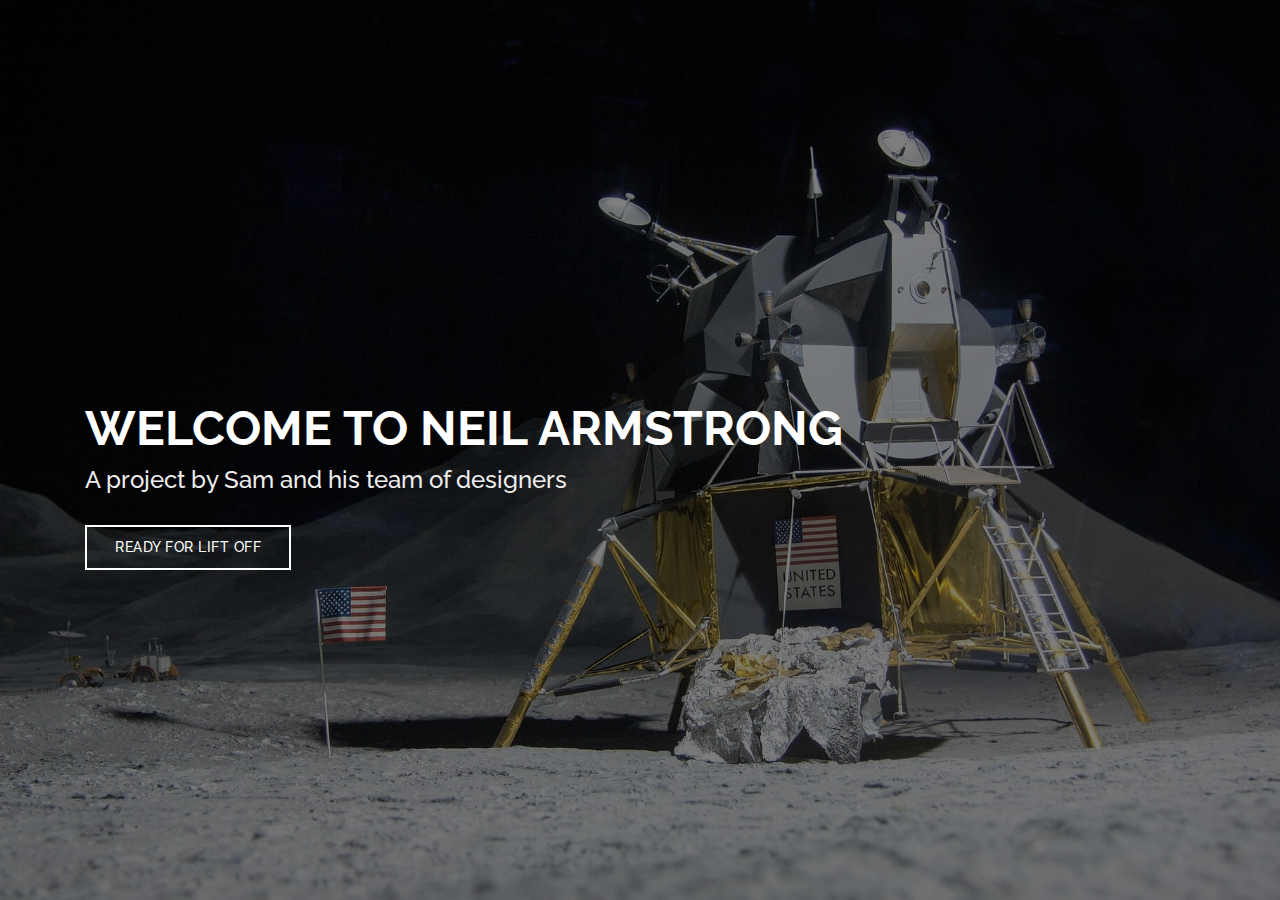
<file: index.html>
<!DOCTYPE html>
<html lang="en">

<head>
  <meta charset="UTF-8">
  <meta name="viewport" content="width=device-width, initial-scale=1.0">
  <meta http-equiv="X-UA-Compatible" content="ie=edge">
  <meta name="Description" content="Enter your description here" />

  <!-- Favicons -->
  <link href="assets/img/favicon-16x16.png" rel="icon">
  <link href="assets/img/apple-touch-icon.png" rel="apple-touch-icon">

  <!-- Google Fonts -->
  <link
    href="https://fonts.googleapis.com/css?family=Open+Sans:300,300i,400,400i,600,600i,700,700i|Raleway:300,300i,400,400i,500,500i,600,600i,700,700i|Poppins:300,300i,400,400i,500,500i,600,600i,700,700i"
    rel="stylesheet">

  <link rel="stylesheet" href="https://cdnjs.cloudflare.com/ajax/libs/twitter-bootstrap/4.6.0/css/bootstrap.min.css">
  <link rel="stylesheet" href="https://cdnjs.cloudflare.com/ajax/libs/font-awesome/5.15.2/css/all.min.css">
  <link rel="stylesheet" href="assets/css/style.css">
  <title>Neil Armstrong by Sam MdB Walsh Home Page</title>
</head>

<body>

  <!-- ======= Hero Section ======= -->
  <section id="hero" class="d-flex align-items-center">
    <div class="container position-relative" data-aos="fade-up" data-aos-delay="500">
      <h1>Welcome to Neil Armstrong</h1>
      <h2>A project by Sam and his team of designers</h2>
      <a href="main.html" class="btn-get-started">Ready for Lift Off</a>
    </div>
  </section><!-- End Hero -->







  <script src="https://cdnjs.cloudflare.com/ajax/libs/jquery/3.5.1/jquery.slim.min.js"></script>
  <script src="https://cdnjs.cloudflare.com/ajax/libs/popper.js/1.16.1/umd/popper.min.js"></script>
  <script src="https://cdnjs.cloudflare.com/ajax/libs/twitter-bootstrap/4.6.0/js/bootstrap.min.js"></script>
</body>

</html>
</file>
<file: assets/css/style.css>
/**
* Template Name: Day - v2.2.1
* Template URL: https://bootstrapmade.com/day-multipurpose-html-template-for-free/
* Author: BootstrapMade.com
* License: https://bootstrapmade.com/license/
*/

/*--------------------------------------------------------------
# General
--------------------------------------------------------------*/
html {
  scroll-behavior: smooth;
}


body {
  font-family: "Open Sans", sans-serif;
  color: #444444;
}

a {
  color: #cc1616;
}

a:hover {
  color: #e82d2d;
  text-decoration: none;
}

h1,
h2,
h3,
h4,
h5,
h6 {
  font-family: "Raleway", sans-serif;
}

/*--------------------------------------------------------------
# Back to top button
--------------------------------------------------------------*/
.back-to-top {
  position: fixed;
  display: none;
  right: 15px;
  bottom: 15px;
  z-index: 99999;
}

.back-to-top i {
  display: flex;
  align-items: center;
  justify-content: center;
  font-size: 24px;
  width: 40px;
  height: 40px;
  background: #cc1616;
  color: #fff;
  transition: all 0.4s;
}

.back-to-top i:hover {
  background: #e72323;
  color: #fff;
}

/*--------------------------------------------------------------
# Preloader
--------------------------------------------------------------*/
#preloader {
  position: fixed;
  top: 0;
  left: 0;
  right: 0;
  bottom: 0;
  z-index: 9999;
  overflow: hidden;
  background: #fff;
}

#preloader:before {
  content: "";
  position: fixed;
  top: calc(50% - 30px);
  left: calc(50% - 30px);
  border: 6px solid #cc1616;
  border-top-color: #efefef;
  border-radius: 50%;
  width: 60px;
  height: 60px;
  -webkit-animation: animate-preloader 1s linear infinite;
  animation: animate-preloader 1s linear infinite;
}

@-webkit-keyframes animate-preloader {
  0% {
    transform: rotate(0deg);
  }

  100% {
    transform: rotate(360deg);
  }
}

@keyframes animate-preloader {
  0% {
    transform: rotate(0deg);
  }

  100% {
    transform: rotate(360deg);
  }
}

/*--------------------------------------------------------------
# Disable aos animation delay on mobile devices
--------------------------------------------------------------*/
@media screen and (max-width: 768px) {
  [data-aos-delay] {
    transition-delay: 0 !important;
  }
}

/*--------------------------------------------------------------
# Top Bar
--------------------------------------------------------------*/
#topbar {
  height: 40px;
  font-size: 14px;
  transition: all 0.5s;
  color: rgba(255, 255, 255, 0.6);
}

#topbar.topbar-scrolled {
  top: -40px;
}

#topbar .contact-info a {
  line-height: 1;
  color: rgba(255, 255, 255, 0.6);
  transition: 0.3s;
}

#topbar .contact-info a:hover {
  color: #fff;
}

#topbar .contact-info i {
  color: #cc1616;
  padding-right: 4px;
}

#topbar .contact-info i.icofont-phone {
  margin-left: 15px;
}

#topbar .social-links a {
  color: rgba(255, 255, 255, 0.5);
  padding-left: 15px;
  display: inline-block;
  line-height: 1px;
  transition: 0.3s;
}

#topbar .social-links a:hover {
  color: #fff;
}

#topbar .social-links a:first-child {
  border-left: 0;
}

/*--------------------------------------------------------------
# Header
--------------------------------------------------------------*/
#header {
  background: rgba(52, 58, 64, 0.2);
  transition: all 0.5s;
  z-index: 997;
  top: 40px;
}

#header.header-scrolled {
  top: 0;
  background: rgba(0, 0, 0, 0.9);
}

#header .logo {
  font-size: 32px;
  margin: 0;
  padding: 0;
  line-height: 1;
  font-weight: 700;
  letter-spacing: 2px;
  text-transform: uppercase;
}

#header .logo a {
  color: #fff;
}

#header .logo img {
  max-height: 40px;
}

@media (max-width: 992px) {
  #header {
    top: 0;
    padding: 15px 0;
    background: transparent;
  }

  #header .logo {
    font-size: 28px;
  }
}

.header-inner-pages {
  background: rgba(0, 0, 0, 0.9) !important;
}

/*--------------------------------------------------------------
# Navigation Menu
--------------------------------------------------------------*/
/* Desktop Navigation */
.nav-menu ul {
  margin: 0;
  padding: 0;
  list-style: none;
}

.nav-menu>ul {
  display: flex;
}

.nav-menu>ul>li {
  position: relative;
  white-space: nowrap;
  padding: 18px 15px;
  margin-left: 5px;
  transition: 0.3s;
}

.nav-menu a {
  display: block;
  position: relative;
  color: #fff;
  transition: 0.3s;
  font-size: 14px;
  font-family: "Open Sans", sans-serif;
}

.nav-menu>ul>li:hover,
.nav-menu .active {
  background: #cc1616;
}

.nav-menu .drop-down ul {
  display: block;
  position: absolute;
  left: 0;
  top: calc(100% + 30px);
  z-index: 99;
  opacity: 0;
  visibility: hidden;
  padding: 10px 0;
  background: #fff;
  box-shadow: 0px 0px 30px rgba(127, 137, 161, 0.25);
  transition: 0.3s;
}

.nav-menu .drop-down:hover>ul {
  opacity: 1;
  top: 100%;
  visibility: visible;
}

.nav-menu .drop-down li {
  min-width: 180px;
  position: relative;
}

.nav-menu .drop-down ul a {
  padding: 10px 20px;
  font-size: 14px;
  font-weight: 500;
  text-transform: none;
  color: #191919;
}

.nav-menu .drop-down ul a:hover,
.nav-menu .drop-down ul .active>a,
.nav-menu .drop-down ul li:hover>a {
  color: #e82d2d;
}

.nav-menu .drop-down>a:after {
  content: "\ea99";
  font-family: IcoFont;
  padding-left: 5px;
}

.nav-menu .drop-down .drop-down ul {
  top: 0;
  left: calc(100% - 30px);
}

.nav-menu .drop-down .drop-down:hover>ul {
  opacity: 1;
  top: 0;
  left: 100%;
}

.nav-menu .drop-down .drop-down>a {
  padding-right: 35px;
}

.nav-menu .drop-down .drop-down>a:after {
  content: "\eaa0";
  font-family: IcoFont;
  position: absolute;
  right: 15px;
}

@media (max-width: 1366px) {
  .nav-menu .drop-down .drop-down ul {
    left: -90%;
  }

  .nav-menu .drop-down .drop-down:hover>ul {
    left: -100%;
  }

  .nav-menu .drop-down .drop-down>a:after {
    content: "\ea9d";
  }
}

/* Mobile Navigation */
.mobile-nav-toggle {
  position: fixed;
  right: 15px;
  top: 15px;
  z-index: 9998;
  border: 0;
  background: none;
  font-size: 24px;
  transition: all 0.4s;
  outline: none !important;
  line-height: 1;
  cursor: pointer;
  text-align: right;
}

.mobile-nav-toggle i {
  color: #fff;
}

.mobile-nav {
  position: fixed;
  top: 55px;
  right: 15px;
  bottom: 15px;
  left: 15px;
  z-index: 9999;
  overflow-y: auto;
  background: #fff;
  transition: ease-in-out 0.2s;
  opacity: 0;
  visibility: hidden;
  border-radius: 10px;
  padding: 10px 0;
}

.mobile-nav * {
  margin: 0;
  padding: 0;
  list-style: none;
}

.mobile-nav a {
  display: block;
  position: relative;
  color: #191919;
  padding: 10px 20px;
  font-weight: 500;
  outline: none;
}

.mobile-nav a:hover,
.mobile-nav .active>a,
.mobile-nav li:hover>a {
  color: #e82d2d;
  text-decoration: none;
}

.mobile-nav .drop-down>a:after {
  content: "\ea99";
  font-family: IcoFont;
  padding-left: 10px;
  position: absolute;
  right: 15px;
}

.mobile-nav .active.drop-down>a:after {
  content: "\eaa1";
}

.mobile-nav .drop-down>a {
  padding-right: 35px;
}

.mobile-nav .drop-down ul {
  display: none;
  overflow: hidden;
}

.mobile-nav .drop-down li {
  padding-left: 20px;
}

.mobile-nav-overly {
  width: 100%;
  height: 100%;
  z-index: 9997;
  top: 0;
  left: 0;
  position: fixed;
  background: rgba(0, 0, 0, 0.6);
  overflow: hidden;
  display: none;
  transition: ease-in-out 0.2s;
}

.mobile-nav-active {
  overflow: hidden;
}

.mobile-nav-active .mobile-nav {
  opacity: 1;
  visibility: visible;
}

.mobile-nav-active .mobile-nav-toggle i {
  color: #fff;
}

/*--------------------------------------------------------------
# Hero Section
--------------------------------------------------------------*/
#hero {
  width: 100%;
  height: 100vh;
  background: url("../img/moon.jpg") top center;
  background-size: cover;
  position: relative;
}

#hero:before {
  content: "";
  background: rgba(0, 0, 0, 0.5);
  position: absolute;
  bottom: 0;
  top: 0;
  left: 0;
  right: 0;
}

#hero .container {
  padding-top: 70px;
}

#hero h1 {
  margin: 0 0 10px 0;
  font-size: 48px;
  font-weight: 700;
  line-height: 56px;
  text-transform: uppercase;
  color: #fff;
}

#hero h2 {
  color: #eee;
  margin-bottom: 30px;
  font-size: 24px;
}

#hero .btn-get-started {
  font-family: "Raleway", sans-serif;
  text-transform: uppercase;
  font-weight: 500;
  font-size: 14px;
  letter-spacing: 0.5px;
  display: inline-block;
  padding: 10px 28px;
  transition: 0.5s;
  border: 2px solid #fff;
  color: #fff;
}

#hero .btn-get-started:hover {
  background: #cc1616;
  border-color: #cc1616;
  cursor: pointer;
}

@media (min-width: 1024px) {
  #hero {
    background-attachment: fixed;
  }
}

@media (max-width: 768px) {
  #hero {
    text-align: center;
  }

  #hero .container {
    padding-top: 40px;
  }

  #hero h1 {
    font-size: 28px;
    line-height: 36px;
  }

  #hero h2 {
    font-size: 18px;
    line-height: 24px;
    margin-bottom: 30px;
  }
}

/*--------------------------------------------------------------
# Sections General
--------------------------------------------------------------*/
section {
  padding: 60px 0;
  overflow: hidden;
}

.section-title {
  text-align: center;
  padding: 30px 0;
  position: relative;
}

.section-title h2 {
  font-size: 32px;
  font-weight: 700;
  text-transform: uppercase;
  margin-bottom: 20px;
  padding-bottom: 0;
  color: #191919;
  position: relative;
  z-index: 2;
}

.section-title span {
  position: absolute;
  top: 30px;
  color: #f4f4f4;
  left: 0;
  right: 0;
  z-index: 1;
  font-weight: 700;
  font-size: 52px;
  text-transform: uppercase;
  line-height: 0;
}

.section-title p {
  margin-bottom: 0;
  position: relative;
  z-index: 2;
}

@media (max-width: 575px) {
  .section-title h2 {
    font-size: 28px;
    margin-bottom: 15px;
  }

  .section-title span {
    font-size: 38px;
  }
}

/*--------------------------------------------------------------
# About
--------------------------------------------------------------*/
.about .content h3 {
  font-weight: 600;
  font-size: 26px;
}

.about .content ul {
  list-style: none;
  padding: 0;
}

.about .content ul li {
  padding-bottom: 10px;
}

.about .content ul i {
  font-size: 20px;
  padding-right: 4px;
  color: #cc1616;
}

.about .content p:last-child {
  margin-bottom: 0;
}

/*--------------------------------------------------------------
# Why Us
--------------------------------------------------------------*/
.why-us {
  padding-top: 0;
}

.why-us .box {
  padding: 50px 30px;
  box-shadow: 0px 2px 15px rgba(0, 0, 0, 0.1);
  transition: all ease-in-out 0.3s;
}

.why-us .box span {
  display: block;
  font-size: 28px;
  font-weight: 700;
  color: #ed5b5b;
}

.why-us .box h4 {
  font-size: 24px;
  font-weight: 600;
  padding: 0;
  margin: 20px 0;
  color: #191919;
}

.why-us .box p {
  color: #aaaaaa;
  font-size: 15px;
  margin: 0;
  padding: 0;
}

.why-us .box:hover {
  background: #cc1616;
  padding: 30px 30px 70px 30px;
  box-shadow: 10px 15px 30px rgba(0, 0, 0, 0.18);
}

.why-us .box:hover span,
.why-us .box:hover h4,
.why-us .box:hover p {
  color: #fff;
}

/*--------------------------------------------------------------
# Clients
--------------------------------------------------------------*/
.clients {
  background: #f2f2f2;
  padding: 15px 0;
  text-align: center;
}

.clients img {
  width: 50%;
  filter: grayscale(100);
  transition: all 0.4s ease-in-out;
  display: inline-block;
  padding: 15px 0;
}

.clients img:hover {
  filter: none;
  transform: scale(1.2);
}

@media (max-width: 768px) {
  .clients img {
    width: 40%;
  }
}

/*--------------------------------------------------------------
# Services
--------------------------------------------------------------*/


.services .icon-box {
  text-align: center;
  padding: 80px 20px;
  transition: all ease-in-out 0.3s;
  box-shadow: 0px 2px 15px rgba(0, 0, 0, 0.1);
}

.services .icon-box .icon {
  margin: 0 auto;
  width: 64px;
  height: 64px;
  background: #cc1616;
  transition: all .3s ease-out 0s;
  display: flex;
  align-items: center;
  justify-content: center;
  margin-bottom: 20px;
  transform-style: preserve-3d;
}

.services .icon-box .icon i {
  color: #fff;
  font-size: 28px;
}

.services .icon-box .icon::before {
  position: absolute;
  content: '';
  left: -8px;
  top: -8px;
  height: 100%;
  width: 100%;
  background: #fce5e5;
  transition: all .3s ease-out 0s;
  transform: translateZ(-1px);
}

.services .icon-box h4 {
  font-weight: 700;
  margin-bottom: 15px;
  font-size: 24px;
}

.services .icon-box h4 a {
  color: #191919;
}

.services .icon-box p {
  line-height: 24px;
  font-size: 14px;
  margin-bottom: 0;
}

.services .icon-box:hover {
  background: #cc1616;
  border-color: #cc1616;
  padding: 70px 20px 90px 20px;
}

.services .icon-box:hover .icon {
  background: #fff;
}

.services .icon-box:hover .icon i {
  color: #cc1616;
}

.services .icon-box:hover .icon::before {
  background: #e82d2d;
}

.services .icon-box:hover h4 a,
.services .icon-box:hover p {
  color: #fff;
}

/*--------------------------------------------------------------
# Cta
--------------------------------------------------------------*/
.cta {
  background: linear-gradient(rgba(2, 2, 2, 0.5), rgba(0, 0, 0, 0.5)), url("../img/ap.jpg") fixed center center;
  background-size: cover;
  padding: 120px 0;
}

.cta h3 {
  color: #fff;
  font-size: 28px;
  font-weight: 700;
}

.cta p {
  color: #fff;
}

.cta .cta-btn {
  font-family: "Raleway", sans-serif;
  text-transform: uppercase;
  font-weight: 500;
  font-size: 14px;
  letter-spacing: 1px;
  display: inline-block;
  padding: 10px 28px;
  transition: 0.5s;
  margin-top: 10px;
  border: 2px solid #fff;
  color: #fff;
}

.cta .cta-btn:hover {
  background: #cc1616;
  border: 2px solid #cc1616;
}

/*--------------------------------------------------------------
# Portfolio
--------------------------------------------------------------*/
.portfolio #portfolio-flters {
  padding: 0;
  margin: 0 auto 25px auto;
  list-style: none;
  text-align: center;
  border-radius: 50px;
}

.portfolio #portfolio-flters li {
  cursor: pointer;
  display: inline-block;
  padding: 10px 15px;
  font-size: 15px;
  font-weight: 500;
  line-height: 1;
  text-transform: uppercase;
  color: #444444;
  margin-bottom: 5px;
  transition: all 0.3s ease-in-out;
  font-family: "Poppins", sans-serif;
}

.portfolio #portfolio-flters li:hover,
.portfolio #portfolio-flters li.filter-active {
  color: #e82d2d;
}

.portfolio #portfolio-flters li:last-child {
  margin-right: 0;
}

.portfolio .portfolio-item {
  margin-bottom: 30px;
}

.portfolio .portfolio-item .portfolio-info {
  opacity: 0;
  position: absolute;
  left: 30px;
  right: 30px;
  bottom: 0;
  z-index: 3;
  transition: all ease-in-out 0.3s;
  background: rgba(255, 255, 255, 0.9);
  padding: 15px;
}

.portfolio .portfolio-item .portfolio-info h4 {
  font-size: 18px;
  color: #fff;
  font-weight: 600;
  color: #191919;
}

.portfolio .portfolio-item .portfolio-info p {
  color: #4c4c4c;
  font-size: 14px;
  margin-bottom: 0;
}

.portfolio .portfolio-item .portfolio-info .preview-link,
.portfolio .portfolio-item .portfolio-info .details-link {
  position: absolute;
  right: 40px;
  font-size: 24px;
  top: calc(50% - 18px);
  color: #333333;
}

.portfolio .portfolio-item .portfolio-info .preview-link:hover,
.portfolio .portfolio-item .portfolio-info .details-link:hover {
  color: #cc1616;
}

.portfolio .portfolio-item .portfolio-info .details-link {
  right: 10px;
}

.portfolio .portfolio-item .portfolio-links {
  opacity: 0;
  left: 0;
  right: 0;
  text-align: center;
  z-index: 3;
  position: absolute;
  transition: all ease-in-out 0.3s;
}

.portfolio .portfolio-item .portfolio-links a {
  color: #fff;
  margin: 0 2px;
  font-size: 28px;
  display: inline-block;
  transition: 0.3s;
}

.portfolio .portfolio-item .portfolio-links a:hover {
  color: #e82d2d;
}

.portfolio .portfolio-item:hover .portfolio-info {
  opacity: 1;
  bottom: 20px;
}

/*--------------------------------------------------------------
# Pricing
--------------------------------------------------------------*/
.pricing .box {
  padding: 20px;
  background: #f9f9f9;
  text-align: center;
  border-radius: 8px;
  position: relative;
  overflow: hidden;
}

.pricing .box h3 {
  font-weight: 400;
  padding: 15px;
  font-size: 18px;
  text-transform: uppercase;
  font-weight: 600;
  color: #191919;
}

.pricing .box h4 {
  font-size: 42px;
  color: #cc1616;
  font-weight: 500;
  font-family: "Open Sans", sans-serif;
  margin-bottom: 20px;
}

.pricing .box h4 sup {
  font-size: 20px;
  top: -15px;
  left: -3px;
}

.pricing .box h4 span {
  color: #bababa;
  font-size: 16px;
  font-weight: 300;
}

.pricing .box ul {
  padding: 0;
  list-style: none;
  color: #191919;
  text-align: center;
  line-height: 20px;
  font-size: 14px;
}

.pricing .box ul li {
  padding-bottom: 16px;
}

.pricing .box ul i {
  color: #cc1616;
  font-size: 18px;
  padding-right: 4px;
}

.pricing .box ul .na {
  color: #ccc;
  text-decoration: line-through;
}

.pricing .box .btn-wrap {
  padding: 15px;
  text-align: center;
}

.pricing .box .btn-buy {
  background: #cc1616;
  display: inline-block;
  padding: 10px 40px;
  color: #fff;
  transition: none;
  font-size: 14px;
  font-weight: 400;
  font-family: "Raleway", sans-serif;
  font-weight: 600;
  transition: 0.3s;
}

.pricing .box .btn-buy:hover {
  background: #e82d2d;
}

.pricing .featured {
  background: #cc1616;
  box-shadow: none;
  color: #fff;
}

.pricing .featured h3,
.pricing .featured h4,
.pricing .featured ul,
.pricing .featured ul li,
.pricing .featured ul .na {
  color: #fff;
}

.pricing .featured h4 span {
  color: rgba(255, 255, 255, 0.58);
}

.pricing .featured .btn-wrap {
  padding: 15px;
  text-align: center;
}

.pricing .featured .btn-buy {
  background: rgba(255, 255, 255, 0.2);
}

.pricing .featured .btn-buy:hover {
  background: #fff;
  color: #cc1616;
}

/*--------------------------------------------------------------
# Team
--------------------------------------------------------------*/
.team .member {
  text-align: center;
  margin-bottom: 20px;
  box-shadow: 0px 0px 12px 0px rgba(0, 0, 0, 0.1);
  padding: 30px 20px;
  background: #fff;
}

.team .member img {
  max-width: 60%;
  border-radius: 50%;
  margin: 0 0 30px 0;
}

.team .member h4 {
  font-weight: 700;
  margin-bottom: 2px;
  font-size: 18px;
}

.team .member span {
  font-style: italic;
  display: block;
  font-size: 13px;
}

.team .member p {
  padding-top: 10px;
  font-size: 14px;
  font-style: italic;
  color: #aaaaaa;
}

.team .member .social {
  margin-top: 15px;
}

.team .member .social a {
  color: #919191;
  transition: 0.3s;
}

.team .member .social a:hover {
  color: #cc1616;
}

.team .member .social i {
  font-size: 18px;
  margin: 0 2px;
}

/*--------------------------------------------------------------
# Contact
--------------------------------------------------------------*/
.contact .info-box {
  color: #444444;
  text-align: center;
  box-shadow: 0 0 30px rgba(214, 215, 216, 0.6);
  padding: 20px 0 30px 0;
}

.contact .info-box i {
  font-size: 32px;
  color: #cc1616;
  border-radius: 50%;
  padding: 8px;
  border: 2px dotted #f5a0a0;
}

.contact .info-box h3 {
  font-size: 20px;
  color: #777777;
  font-weight: 700;
  margin: 10px 0;
}

.contact .info-box p {
  padding: 0;
  line-height: 24px;
  font-size: 14px;
  margin-bottom: 0;
}

.contact .php-email-form {
  box-shadow: 0 0 30px rgba(214, 215, 216, 0.6);
  padding: 30px;
}

.contact .php-email-form .validate {
  display: none;
  color: red;
  margin: 0 0 15px 0;
  font-weight: 400;
  font-size: 13px;
}

.contact .php-email-form .error-message {
  display: none;
  color: #fff;
  background: #ed3c0d;
  text-align: left;
  padding: 15px;
  font-weight: 600;
}

.contact .php-email-form .error-message br+br {
  margin-top: 25px;
}

.contact .php-email-form .sent-message {
  display: none;
  color: #fff;
  background: #18d26e;
  text-align: center;
  padding: 15px;
  font-weight: 600;
}

.contact .php-email-form .loading {
  display: none;
  background: #fff;
  text-align: center;
  padding: 15px;
}

.contact .php-email-form .loading:before {
  content: "";
  display: inline-block;
  border-radius: 50%;
  width: 24px;
  height: 24px;
  margin: 0 10px -6px 0;
  border: 3px solid #18d26e;
  border-top-color: #eee;
  -webkit-animation: animate-loading 1s linear infinite;
  animation: animate-loading 1s linear infinite;
}

.contact .php-email-form input,
.contact .php-email-form textarea {
  border-radius: 0;
  box-shadow: none;
  font-size: 14px;
}

.contact .php-email-form input::focus,
.contact .php-email-form textarea::focus {
  background-color: #cc1616;
}

.contact .php-email-form input {
  padding: 20px 15px;
}

.contact .php-email-form textarea {
  padding: 12px 15px;
}

.contact .php-email-form button[type="submit"] {
  background: #cc1616;
  border: 0;
  padding: 10px 24px;
  color: #fff;
  transition: 0.4s;
}

.contact .php-email-form button[type="submit"]:hover {
  background: #e82d2d;
}

@-webkit-keyframes animate-loading {
  0% {
    transform: rotate(0deg);
  }

  100% {
    transform: rotate(360deg);
  }
}

@keyframes animate-loading {
  0% {
    transform: rotate(0deg);
  }

  100% {
    transform: rotate(360deg);
  }
}

/*--------------------------------------------------------------
# Breadcrumbs
--------------------------------------------------------------*/
.breadcrumbs {
  padding: 15px 0;
  background: #efefef;
  margin-top: 98px;
}

@media (max-width: 992px) {
  .breadcrumbs {
    margin-top: 50px;
  }
}

.breadcrumbs h2 {
  font-size: 26px;
  font-weight: 600;
}

.breadcrumbs ol {
  display: flex;
  flex-wrap: wrap;
  list-style: none;
  padding: 0 0 10px 0;
  margin: 0;
  font-size: 14px;
}

.breadcrumbs ol li+li {
  padding-left: 10px;
}

.breadcrumbs ol li+li::before {
  display: inline-block;
  padding-right: 10px;
  color: #333333;
  content: "/";
}

/*--------------------------------------------------------------
# Portfolio Details
--------------------------------------------------------------*/
.portfolio-details {
  padding-top: 40px;
}

.portfolio-details .portfolio-details-container {
  position: relative;
}

.portfolio-details .portfolio-details-carousel {
  position: relative;
  z-index: 1;
}

.portfolio-details .portfolio-details-carousel .owl-nav,
.portfolio-details .portfolio-details-carousel .owl-dots {
  margin-top: 5px;
  text-align: left;
}

.portfolio-details .portfolio-details-carousel .owl-dot {
  display: inline-block;
  margin: 0 10px 0 0;
  width: 12px;
  height: 12px;
  border-radius: 50%;
  background-color: #ddd !important;
}

.portfolio-details .portfolio-details-carousel .owl-dot.active {
  background-color: #cc1616 !important;
}

.portfolio-details .portfolio-info {
  padding: 30px;
  position: absolute;
  right: 0;
  bottom: -70px;
  background: #fff;
  box-shadow: 0px 2px 15px rgba(0, 0, 0, 0.1);
  z-index: 2;
}

.portfolio-details .portfolio-info h3 {
  font-size: 22px;
  font-weight: 700;
  margin-bottom: 20px;
  padding-bottom: 20px;
  border-bottom: 1px solid #eee;
}

.portfolio-details .portfolio-info ul {
  list-style: none;
  padding: 0;
  font-size: 15px;
}

.portfolio-details .portfolio-info ul li+li {
  margin-top: 10px;
}

.portfolio-details .portfolio-description {
  padding-top: 50px;
}

.portfolio-details .portfolio-description h2 {
  width: 50%;
  font-size: 26px;
  font-weight: 700;
  margin-bottom: 20px;
}

.portfolio-details .portfolio-description p {
  padding: 0 0 0 0;
}

@media (max-width: 768px) {
  .portfolio-details .portfolio-info {
    position: static;
    margin-top: 30px;
  }
}

/*--------------------------------------------------------------
# Footer
--------------------------------------------------------------*/
#footer {
  background: #0c0c0c;
  padding: 0 0 30px 0;
  color: #fff;
  font-size: 14px;
}

#footer .footer-top {
  padding: 60px 0 30px 0;
}

#footer .footer-top .footer-info {
  margin-bottom: 15px;
  background: #191919;
  color: #fff;
  border-top: 4px solid #cc1616;
  text-align: center;
  padding: 30px 20px;
}

#footer .footer-top .footer-info h3 {
  font-size: 36px;
  margin: 0 0 20px 0;
  padding: 2px 0 2px 0;
  line-height: 1;
  font-weight: 700;
}

#footer .footer-top .footer-info p {
  font-size: 14px;
  line-height: 24px;
  margin-bottom: 0;
  font-family: "Raleway", sans-serif;
}

#footer .footer-top .social-links a {
  font-size: 18px;
  display: inline-block;
  background: #262626;
  color: #fff;
  line-height: 1;
  padding: 8px 0;
  margin-right: 4px;
  border-radius: 50%;
  text-align: center;
  width: 36px;
  height: 36px;
  transition: 0.3s;
}

#footer .footer-top .social-links a:hover {
  background: #cc1616;
  color: #fff;
  text-decoration: none;
}

#footer .footer-top h4 {
  font-size: 16px;
  font-weight: 600;
  color: #fff;
  position: relative;
  padding-bottom: 12px;
}

#footer .footer-top .footer-links {
  margin-bottom: 30px;
}

#footer .footer-top .footer-links ul {
  list-style: none;
  padding: 0;
  margin: 0;
}

#footer .footer-top .footer-links ul i {
  padding-right: 2px;
  color: #ed5b5b;
  font-size: 18px;
  line-height: 1;
}

#footer .footer-top .footer-links ul li {
  padding: 10px 0;
  display: flex;
  align-items: center;
}

#footer .footer-top .footer-links ul li:first-child {
  padding-top: 0;
}

#footer .footer-top .footer-links ul a {
  color: #fff;
  transition: 0.3s;
  display: inline-block;
  line-height: 1;
}

#footer .footer-top .footer-links ul a:hover {
  color: #eb4444;
}

#footer .footer-top .footer-newsletter form {
  margin-top: 30px;
  background: #fff;
  padding: 6px 10px;
  position: relative;
  border-radius: 4;
}

#footer .footer-top .footer-newsletter form input[type="email"] {
  border: 0;
  padding: 4px;
  width: calc(100% - 110px);
}

#footer .footer-top .footer-newsletter form input[type="submit"] {
  position: absolute;
  top: 0;
  right: 0;
  bottom: 0;
  border: 0;
  background: none;
  font-size: 16px;
  padding: 0 20px;
  background: #cc1616;
  color: #fff;
  transition: 0.3s;
  border-radius: 4;
}

#footer .footer-top .footer-newsletter form input[type="submit"]:hover {
  background: #e82d2d;
}

#footer .copyright {
  border-top: 1px solid #262626;
  text-align: center;
  padding-top: 30px;
}

#footer .credits {
  padding-top: 5px;
  text-align: center;
  font-size: 13px;
  color: #fff;
}

#footer .credits a {
  color: #e82d2d;
}

@media (max-width: 575px) {
  #footer .footer-top .footer-info {
    margin: -20px 0 30px 0;
  }
}
</file>
